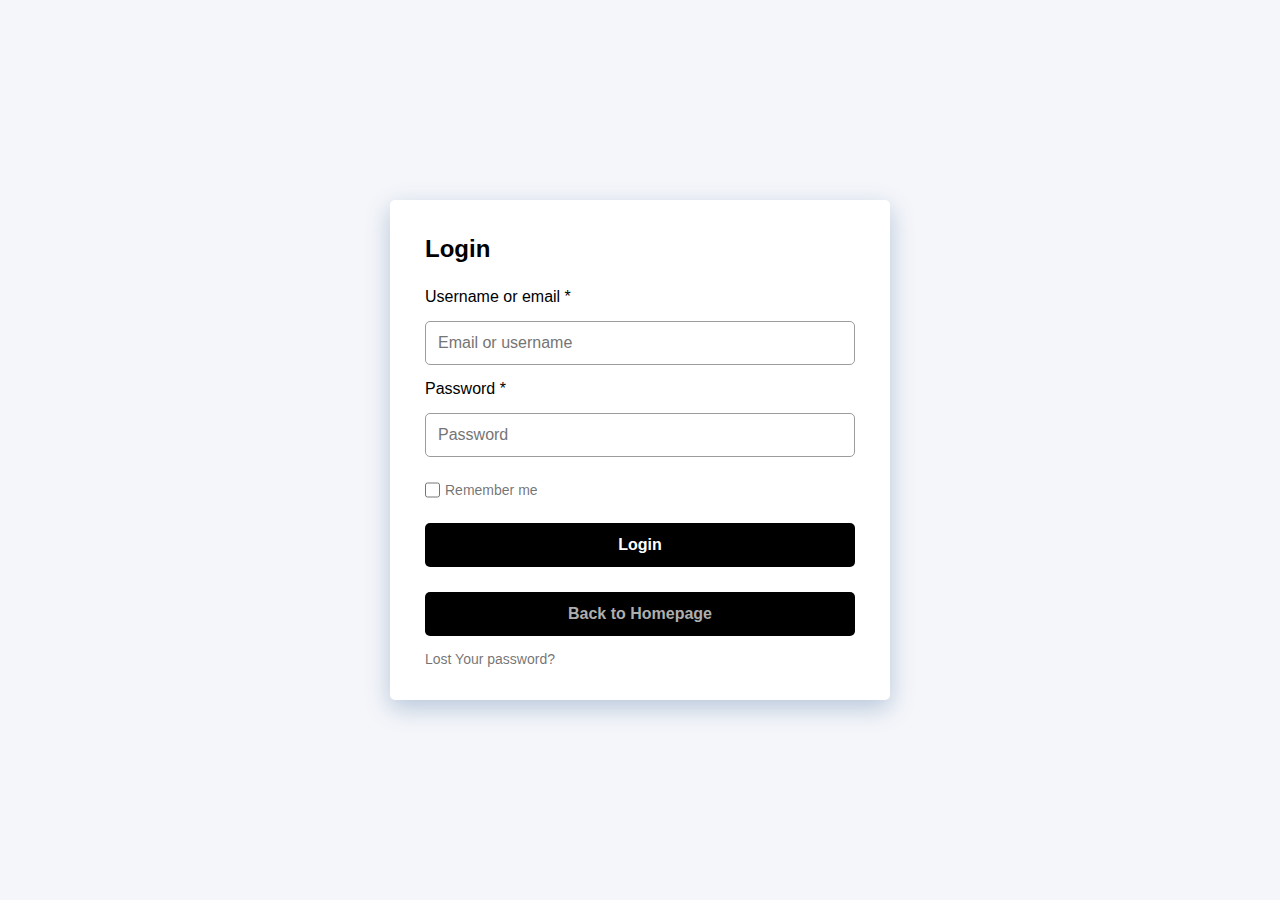
<file: login.html>
<!DOCTYPE html>
<html lang="en">
<head>
    <meta charset="UTF-8">
    <meta name="viewport" content="width=device-width, initial-scale=1.0">
    <link rel="stylesheet" href="style.css">
    <title>Login Form</title>
</head>
<body>


    <div class="container">
        <h2>Login</h2>
        <label for="">Username or email *</label>
        <input type="text" placeholder="Email or username" id="email">
        <label for="">Password *</label>
        <input type="text" placeholder="Password" id="password">
        <div class="check_inp">
            <input type="checkbox" name="remember" id="rememberMe">
            <p>Remember me</p>

        </div>

        <button id="sign_in_btn">Login</button>
        <button id="sign_in_btn"> <a href="/about.html">Back to Homepage</a></button>
        <p> <a href="#" target="_blank">Lost Your password?</a></p>
    </div>

</body>
</html>
</file>
<file: style.css>
* {
  padding: 0;
  margin: 0;
  box-sizing: border-box;
  font-family: "Trebuchet MS", "Lucida Sans Unicode", "Lucida Grande", "Lucida Sans", Arial, sans-serif;
}

html,
body {
  width: 100%;
  height: 100%;
}

body {
  display: flex;
  justify-content: center;
  align-items: center;
  background-color: #f5f6fa;
  flex-direction: column;
}

.container {
  display: flex;
  flex-direction: column;
  padding: 35px;
  gap: 15px;
  width: 500px;
  height: 500px;
  border-radius: 5px;
  background-color: #fff;
  box-shadow: 0px 8px 24px rgba(37, 91, 143, 0.3);
}
.container h2 {
  margin-bottom: 10px;
}
.container input {
  width: 100%;
  padding: 12px;
  font-size: 16px;
  border-radius: 5px;
  border: 1px solid #9c9c9c;
  outline: 0;
}
.container p {
  font-size: 14px;
  cursor: pointer;
  color: rgba(60, 60, 60, 0.7215686275);
}
.container p a {
  text-decoration: none;
  color: rgba(60, 60, 60, 0.7215686275);
}
.container .check_inp {
  display: flex;
  gap: 5px;
  margin-top: 10px;
}
.container .check_inp input {
  padding: 0;
  width: 15px;
  cursor: pointer;
}
.container button {
  width: 100%;
  padding: 13px;
  font-weight: bold;
  cursor: pointer;
  font-size: 16px;
  background-color: black;
  border: none;
  color: white;
  margin-top: 10px;
  border-radius: 5px;
}
.container button a {
  text-decoration: none;
  color: rgb(174, 174, 174);
}/*# sourceMappingURL=style.css.map */
</file>
